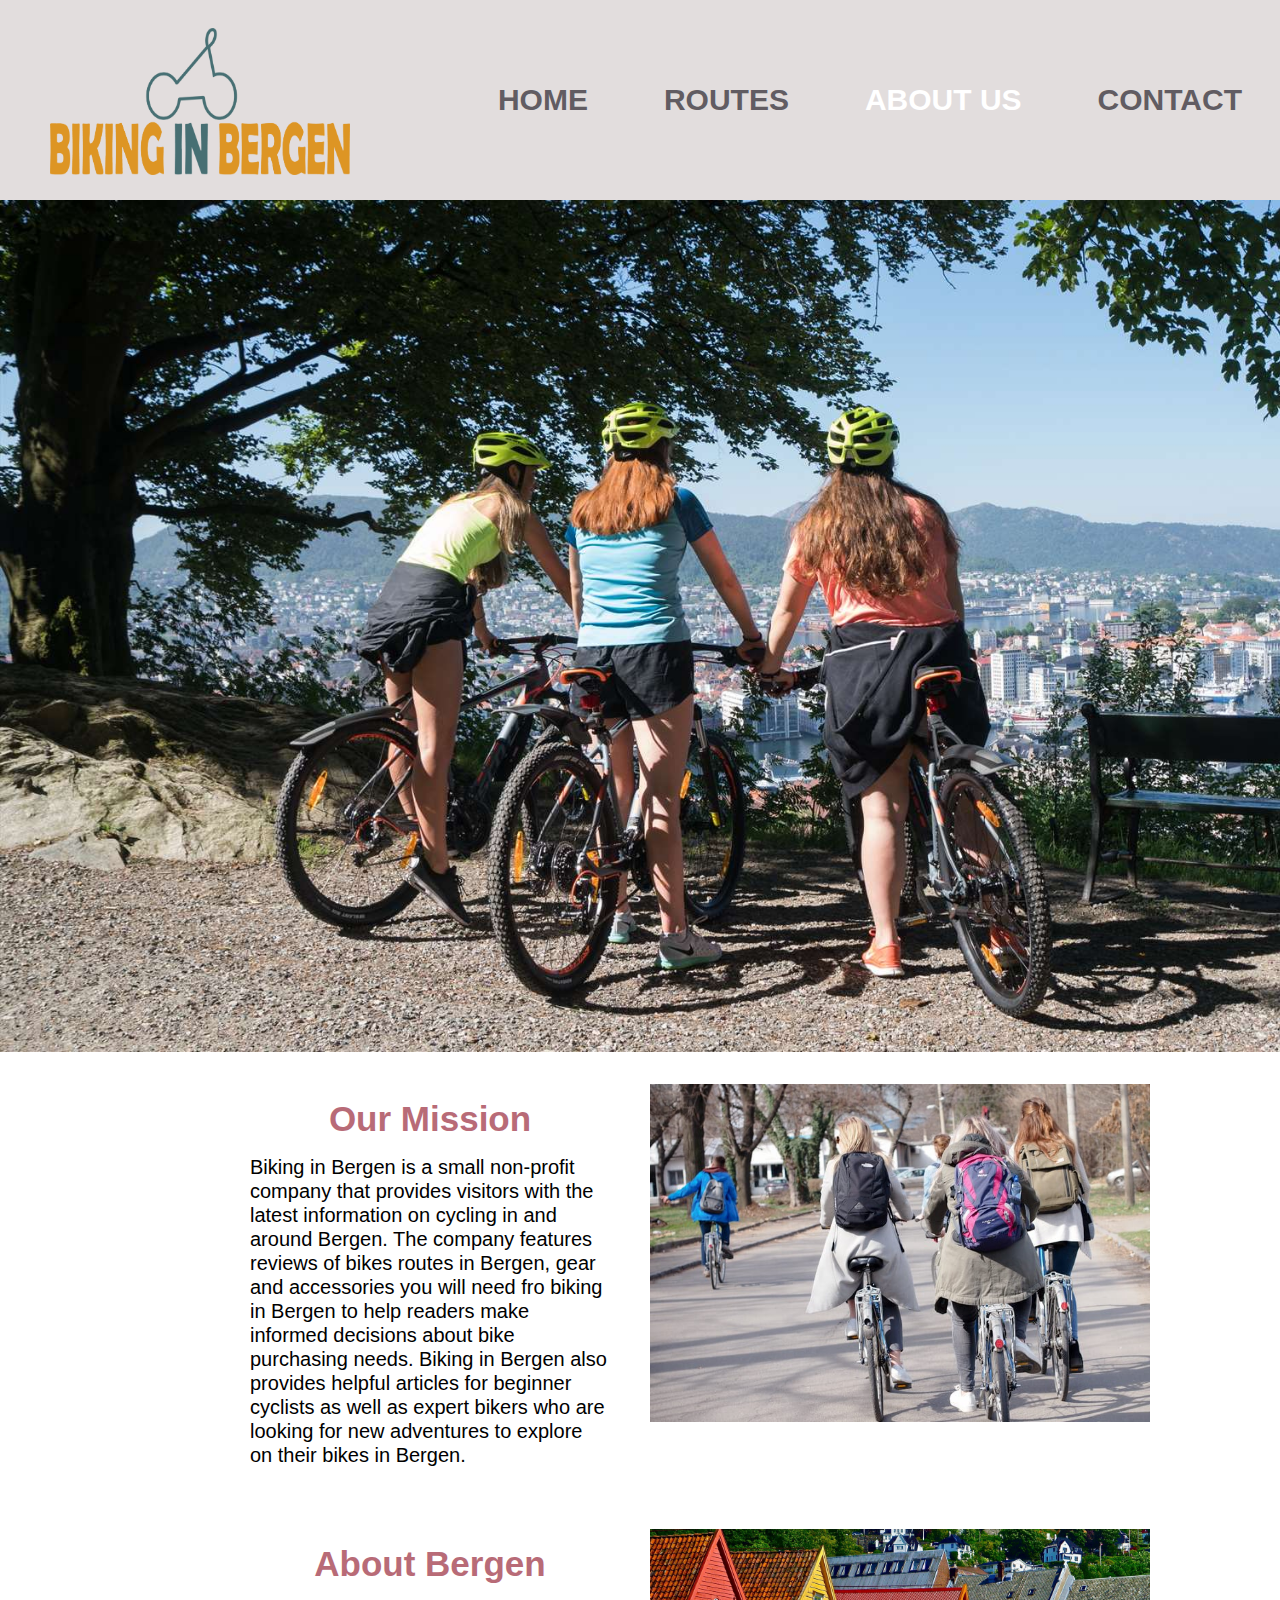
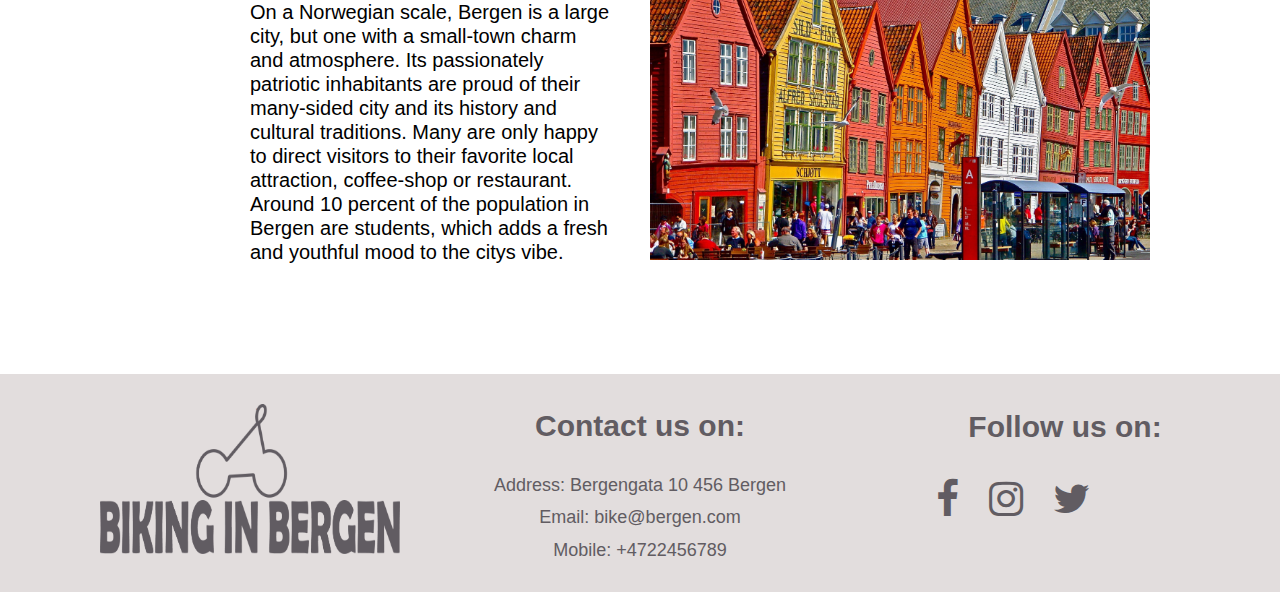
<file: About_Us/index.html>
<html lang="en">
<head>
    <meta charset="UTF-8">
    <meta http-equiv="X-UA-Compatible" content="IE=edge">
    <meta name="viewport" content="width=device-width, initial-scale=1.0">
    <title>Document</title>
    <link rel="stylesheet" type="text/css" href="Style.css" />
    <link rel="stylesheet" href="https://cdnjs.cloudflare.com/ajax/libs/font-awesome/4.7.0/css/font-awesome.min.css">
    <link rel="canonical" href="https://marakisiya.github.io/Bike_in_Bergen/About_Us">
</head>
<body>
    
<div id="site_wrapper">

    <div class="Main_header">
        <img src="./Images/Bergen Logo new.png" class="logo" alt="logo">
        <ul class="nav">
            <li><a style= "font-family:sans-serif" href="https://marakisiya.github.io/Bike_in_Bergen/index.html">Home</a></li>
            <li><a style= "font-family:sans-serif" href="https://marakisiya.github.io/Bike_in_Bergen/Routes/index.html">Routes</a></li>
            <li><a style= "font-family:sans-serif" class="active" href="#">About Us</a></li>
            <li><a style= "font-family:sans-serif" href="https://marakisiya.github.io/Bike_in_Bergen/Contact/index.html">Contact</a></li>

        </ul>
    </div>
    <div class="Main_Image">
       
    </div>
 
    <div class="Content_section1">
   <h1 style="text-align:center; font-size:35px; color:#B86b77; font-family:sans-serif">Our Mission</h1>
   <p style="padding: 0em 1.5em; font-size:20px; font-family:sans-serif">Biking in Bergen is a small non-profit company that provides visitors
with the latest information on cycling in and around Bergen. The company features reviews of bikes routes in Bergen, gear and accessories you will need fro biking in Bergen to help
readers make informed decisions about bike purchasing needs. Biking in Bergen also provides helpful articles for beginner
cyclists as well as expert bikers who are looking for new adventures to explore on their bikes in Bergen.        
</p>
    </div>


    <div class="Content_section2">
       <img src="Images/Photo1.jpg" alt="Photo1" style="width:500px;height:auto;">
      </div>

      <div class="Content_section3">
        <h1 style="text-align:center; font-size:35px; color:#B86b77; font-family:sans-serif">About Bergen</h1>
          <p style="padding: 0em 1.5em; font-size:20px; font-family:sans-serif">On a Norwegian scale, Bergen is a large city, but one with
a small-town charm and atmosphere. Its passionately patriotic inhabitants are proud of their many-sided city and
its history and cultural traditions. Many are only happy to direct visitors to their favorite local attraction, coffee-shop
or restaurant. Around 10 percent of the population in Bergen are students, which adds a fresh and youthful
mood to the citys vibe.      
</p>
    </div>
   
    <div class="Content_section4">
        <img src="Images/bergen.jpg" alt="Photo2" style="width:500px;height:auto;">
    </div>

    <div class="Main_Footer1">
        <img align="middle" src="Images/FooterLogo.png" class="logo_footer" alt="Foot_logo">

    </div>

     <div class="Main_Footer2">
         <h4 style="text-align:center; font-size:30px; color:#615c62; line-height:80%; font-family:sans-serif">Contact us on:</h4>
        <p style="text-align:center; font-size:18px; color:#615c62; line-height:80%; font-family:sans-serif" >Address: Bergengata 10 
            456 Bergen</p>
        <p style="text-align:center; font-size:18px; color:#615c62; line-height:80%; font-family:sans-serif">Email: bike@bergen.com</p>
        <p style="text-align:center; font-size:18px; color:#615c62; line-height:80%; font-family:sans-serif">Mobile: +4722456789</p>
       
    </div>

   

    

    <div class="Main_Footer3">
        <h4 style="text-align:center; font-size:30px; color:#615c62; line-height:85%; font-family:sans-serif">Follow us on:</h4>
        <a style="margin:0 190px 0 0;" href="https://twitter.com/i/flow/login?input_flow_data=%7B%22requested_variant%22%3A%22eyJtc2Nsa2lkIjoiMDNkYzk0ZjJkMDM1MTFlYzg3YTZlOGRlNjJlNGNmMGMifQ%3D%3D%22%7D" class="fa fa-twitter"> </a>
        <a style="margin:0 30px 0 0;" href="https://www.instagram.com/?msclkid=14213dead03511ec86b2c730cb1468a1" class="fa fa-instagram">  </a>
        <a style="margin:0 30px 0 0;" href="https://www.facebook.com/?msclkid=edbdc44dd03411ecaa53b10ef14876a2" class="fa fa-facebook"></a>
    </div>

</div>


</body>
</html>
</file>
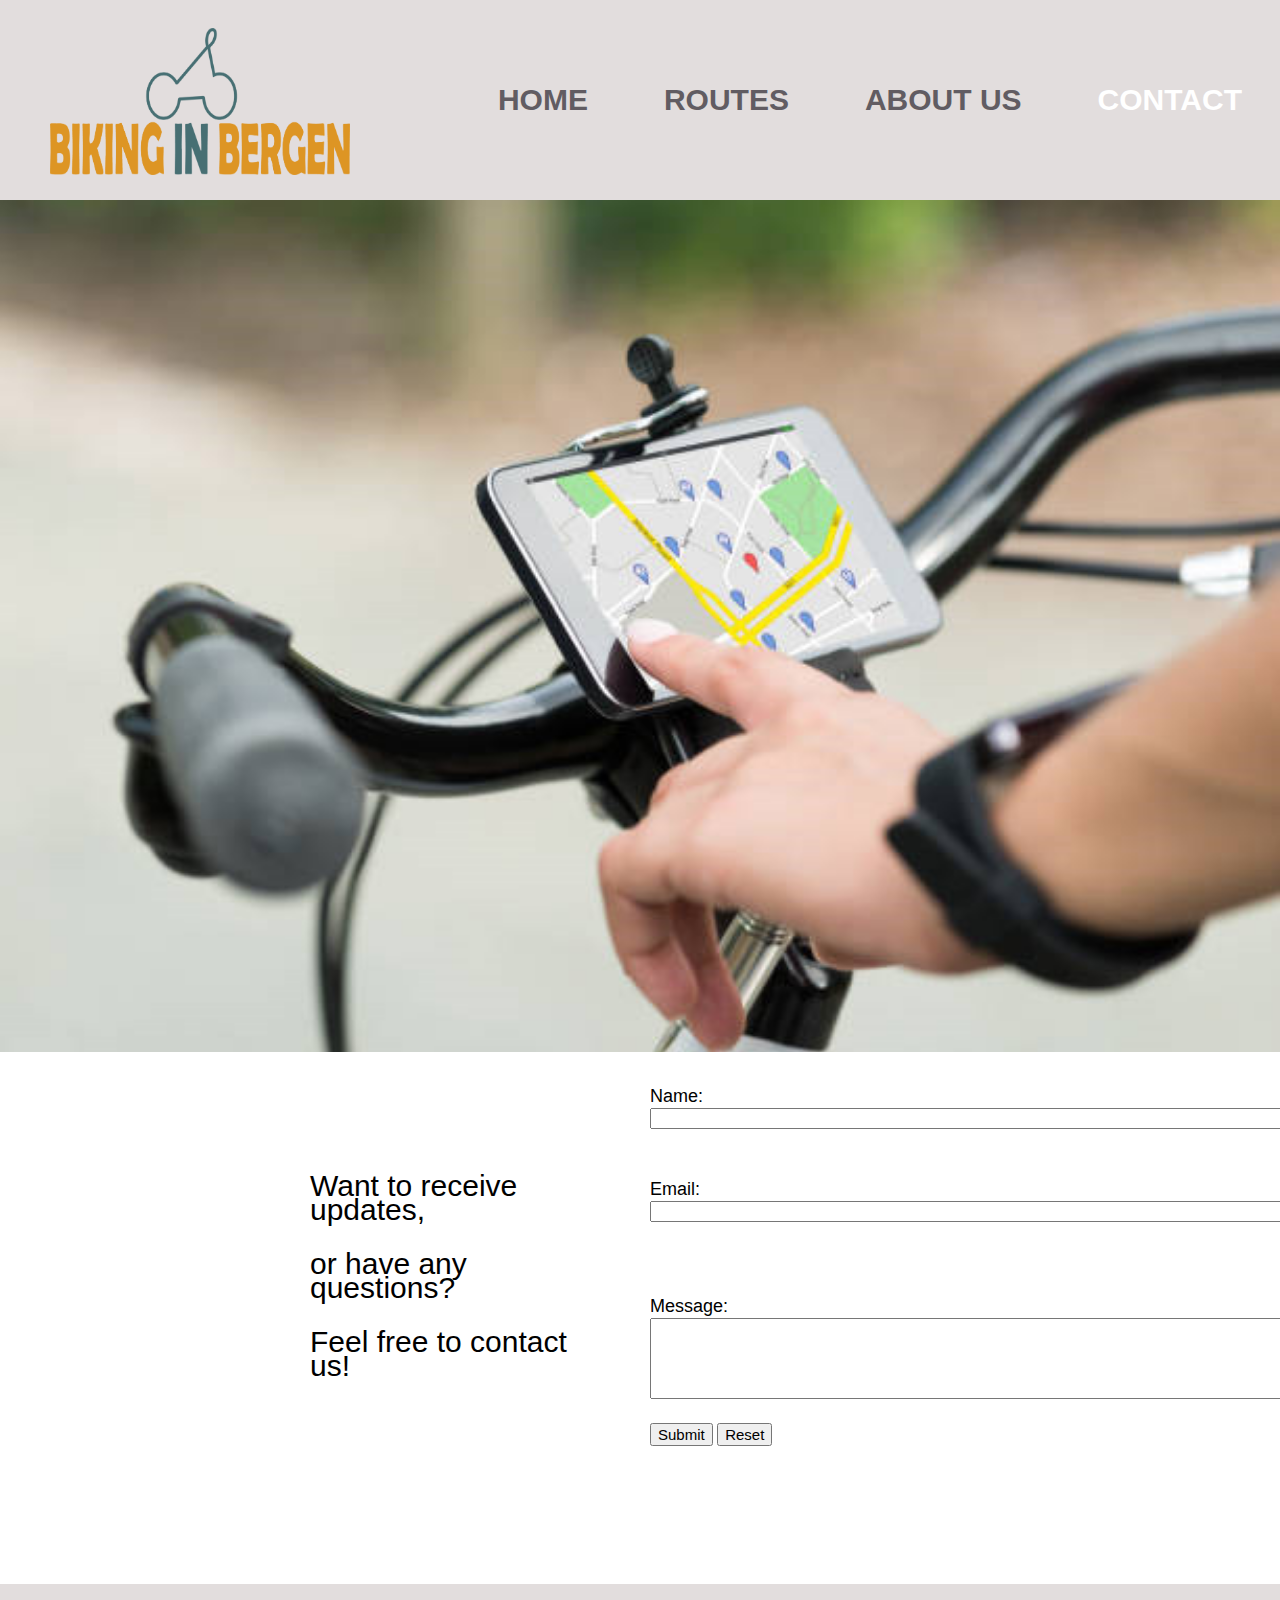
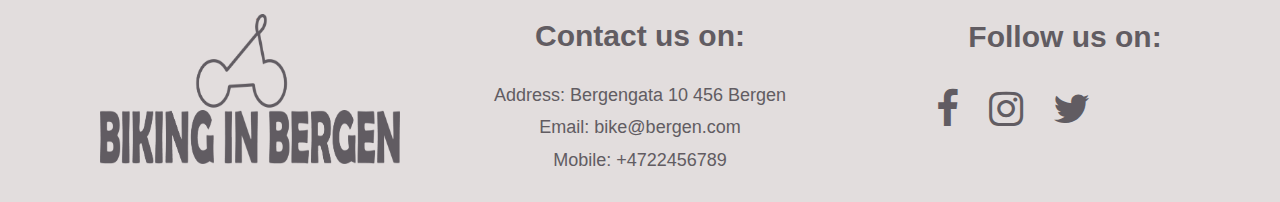
<file: Contact/index.html>
<html lang="en">
<head>
    <meta charset="UTF-8">
    <meta http-equiv="X-UA-Compatible" content="IE=edge">
    <meta name="viewport" content="width=device-width, initial-scale=1.0">
    <title>Document</title>
    <link rel="stylesheet" type="text/css" href="Style.css" />
    <link rel="stylesheet" href="https://cdnjs.cloudflare.com/ajax/libs/font-awesome/4.7.0/css/font-awesome.min.css">
    <link rel="canonical" href="https://marakisiya.github.io/Bike_in_Bergen/Contact">
</head>
<body>
    
<div id="site_wrapper">

    <div class="Main_header">
        <img src="./Images/Bergen Logo new.png" class="logo" alt="logo">
        <ul class="nav">
            <li><a style= "font-family:sans-serif" href="https://marakisiya.github.io/Bike_in_Bergen/index.html">Home</a></li>
            <li><a style= "font-family:sans-serif" href="https://marakisiya.github.io/Bike_in_Bergen/Routes/index.html">Routes</a></li>
            <li><a style= "font-family:sans-serif" href="https://marakisiya.github.io/Bike_in_Bergen/About_Us/index.html">About Us</a></li>
            <li><a style= "font-family:sans-serif" class="active" href="#">Contact</a></li>

        </ul>
    </div>
    <div class="Main_Image">
    
    </div>
   
    <div class="Content_section1">
        <p style="text-align:left; padding: 2em 2em 0em 3em; font-size:30px; font-family:sans-serif"> Want to receive updates,</p>
        <p style="text-align:left; padding: 0em 2em 0em 3em; font-size:30px; font-family:sans-serif"> or have any questions?</p>
        <p style="text-align:left; padding: 0em 2em 3em 3em; font-size:30px; font-family:sans-serif" > Feel free to contact us! </p>
    </div>


    <div class="Content_section2">
       <form>    
           <label style=" font-size:18px; font-family:sans-serif"> Name: </label>
 <br>
<input type="text" name="firstname" size="86" />  <br>
  <br> <br>    

<label style="font-size:18px; font-family:sans-serif"> Email: </label> 
 <br>
<input type="email" id="email" name="email" size="86"> <br>   
</textarea> <br>      
<br> <br> 
<label style="font-size:18px; font-family:sans-serif"> Message: </label>  
<br>    
<textarea cols="80" rows="5" value="address">    
</textarea>    
<br> <br>    
<input type="submit" value="Submit" style=" font-size:15px; font-family:sans-serif">    
<input type="reset" value="Reset" style=" font-size:15px; font-family:sans-serif">  
</form>    

 </div>



   <div class="Main_Footer1">
        <img align="middle" src="Images/FooterLogo.png" class="logo_footer" alt="Foot_logo">

    </div>

     <div class="Main_Footer2">
         <h4 style="text-align:center; font-size:30px; color:#615c62; line-height:80%; font-family:sans-serif">Contact us on:</h4>
        <p style="text-align:center; font-size:18px; color:#615c62; line-height:80%; font-family:sans-serif" >Address: Bergengata 10 
            456 Bergen</p>
        <p style="text-align:center; font-size:18px; color:#615c62; line-height:80%; font-family:sans-serif">Email: bike@bergen.com</p>
        <p style="text-align:center; font-size:18px; color:#615c62; line-height:80%; font-family:sans-serif">Mobile: +4722456789</p>
       
    </div>

   

    

    <div class="Main_Footer3">
        <h4 style="text-align:center; font-size:30px; color:#615c62; line-height:85%; font-family:sans-serif">Follow us on:</h4>
        <a style="margin:0 190px 0 0;" href="https://twitter.com/i/flow/login?input_flow_data=%7B%22requested_variant%22%3A%22eyJtc2Nsa2lkIjoiMDNkYzk0ZjJkMDM1MTFlYzg3YTZlOGRlNjJlNGNmMGMifQ%3D%3D%22%7D" class="fa fa-twitter"> </a>
        <a style="margin:0 30px 0 0;" href="https://www.instagram.com/?msclkid=14213dead03511ec86b2c730cb1468a1" class="fa fa-instagram">  </a>
        <a style="margin:0 30px 0 0;" href="https://www.facebook.com/?msclkid=edbdc44dd03411ecaa53b10ef14876a2" class="fa fa-facebook"></a>
    </div>

</div>



</body>
</html>
</file>
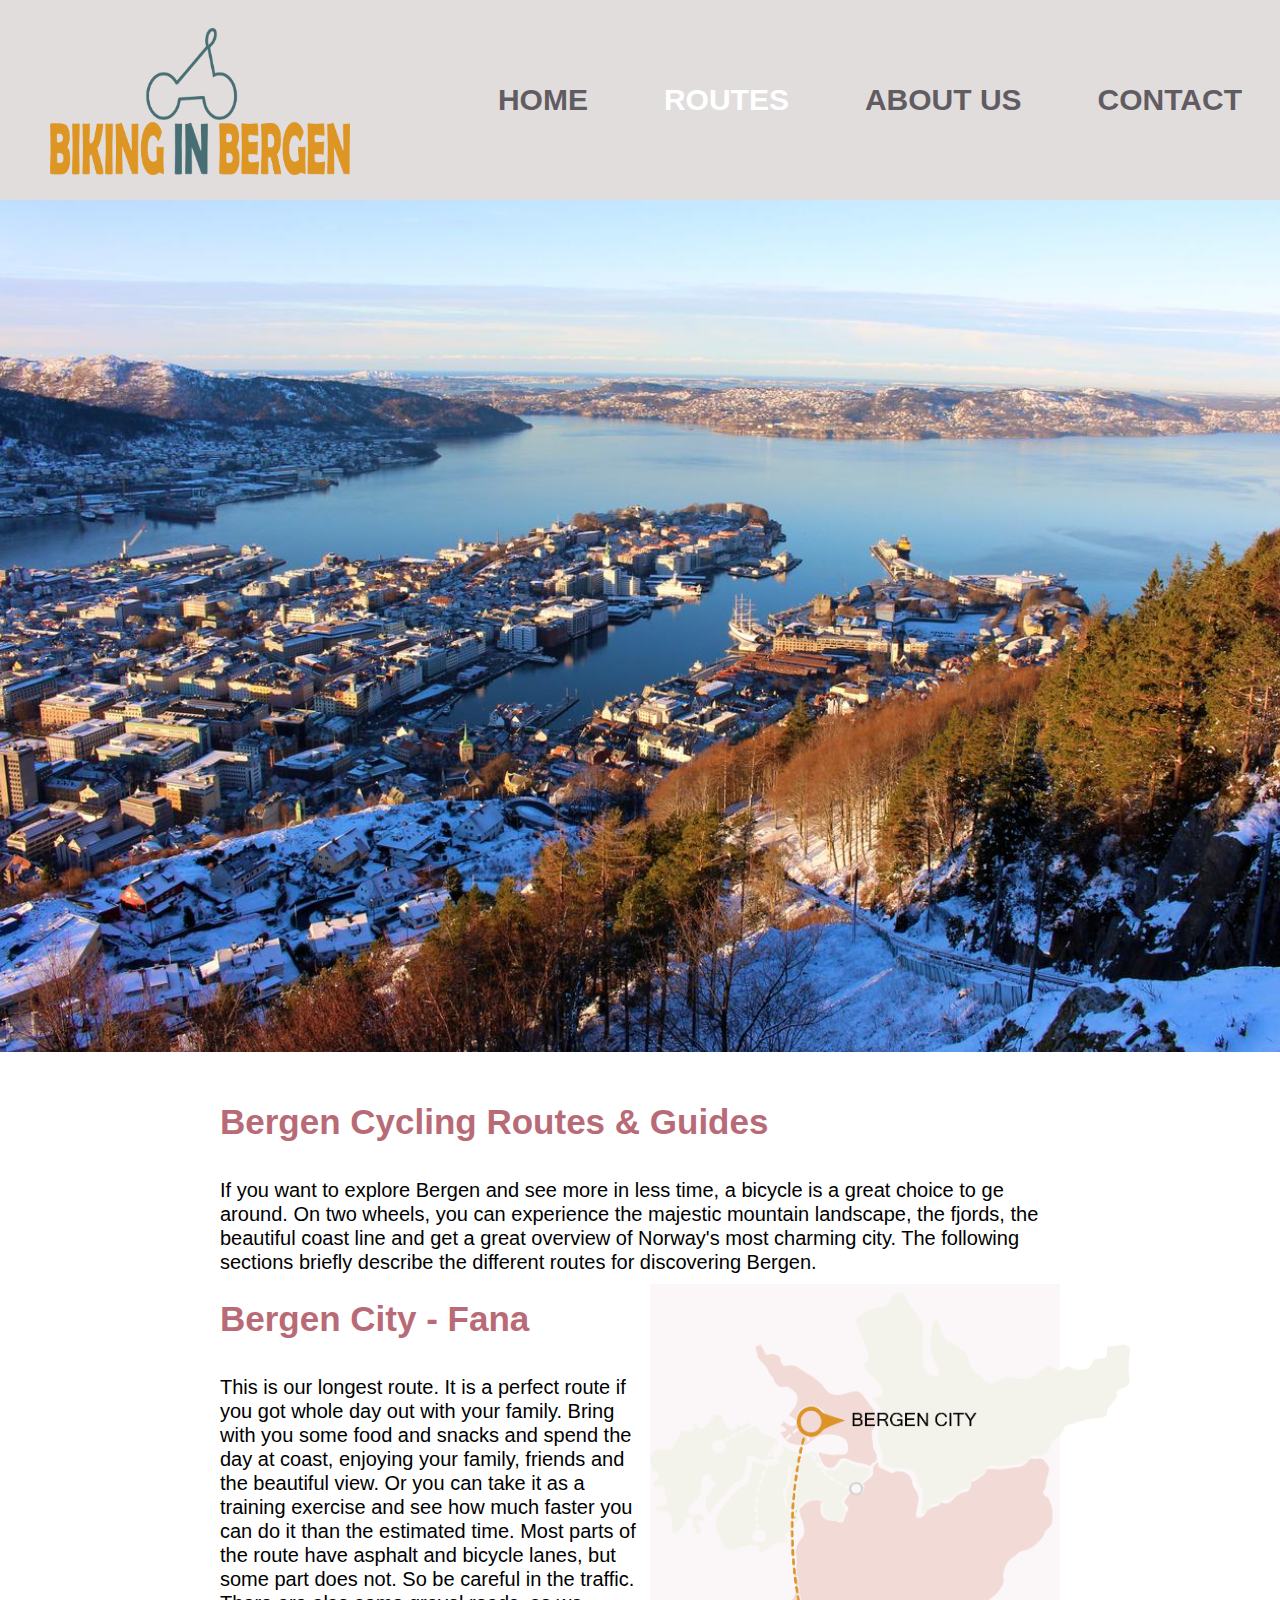
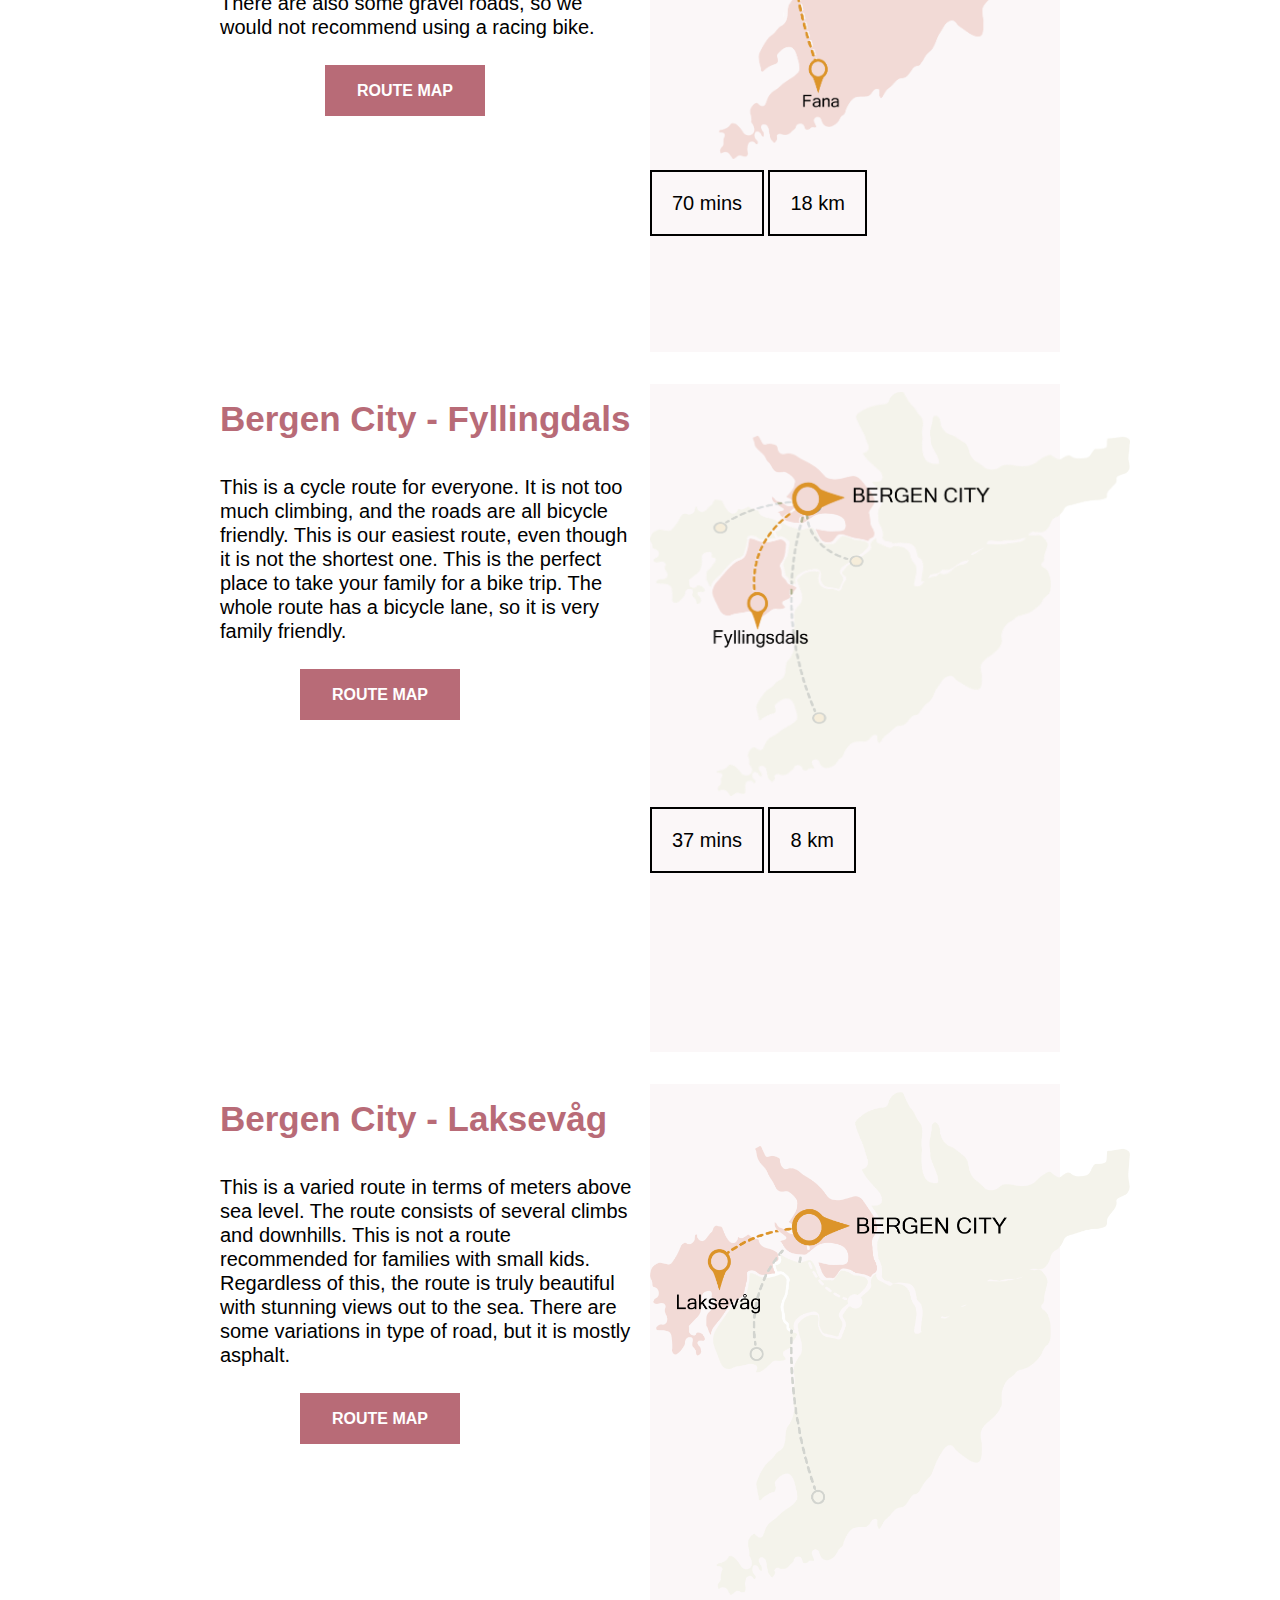
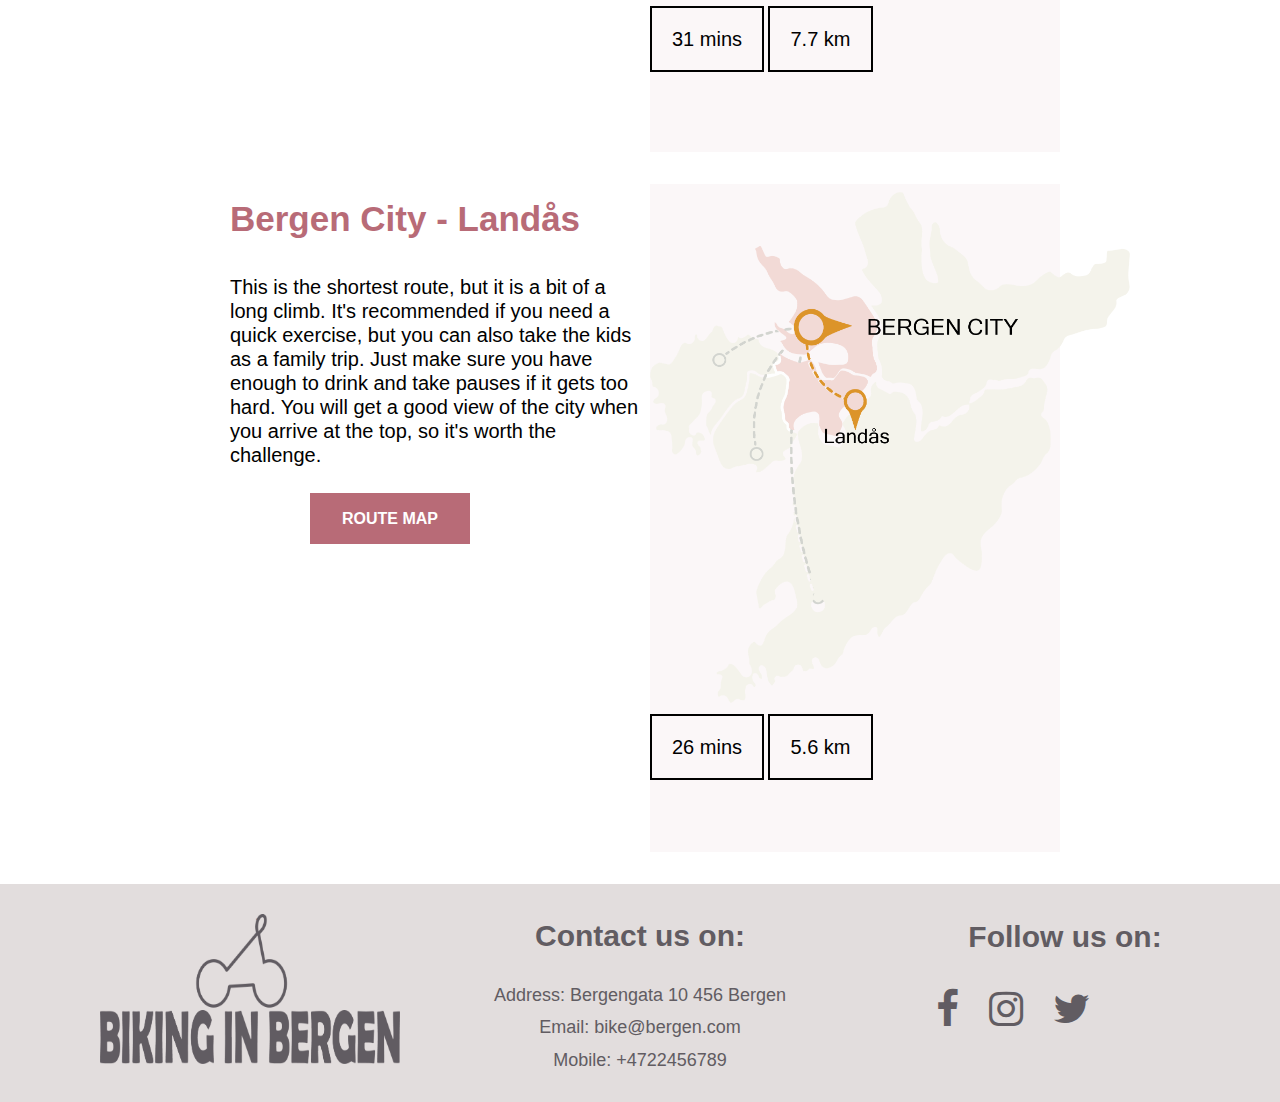
<file: Routes/index.html>
<html lang="en">
<head>
    <meta charset="UTF-8">
    <meta http-equiv="X-UA-Compatible" content="IE=edge">
    <meta name="viewport" content="width=device-width, initial-scale=1.0">
    <title>Document</title>
    <link rel="stylesheet" type="text/css" href="Style.css" />
    <link rel="stylesheet" href="https://cdnjs.cloudflare.com/ajax/libs/font-awesome/4.7.0/css/font-awesome.min.css">
     <link rel="canonical" href="https://marakisiya.github.io/Bike_in_Bergen/Routes">
</head>
<body>

        
<div id="site_wrapper">

    <div class="Main_header">
        <img src="./Images/Bergen Logo new.png" class="logo" alt="logo">
        <ul class="nav">
            <li><a style= "font-family:sans-serif" href="https://marakisiya.github.io/Bike_in_Bergen/index.html">Home</a></li>
            <li><a style= "font-family:sans-serif" class="active" href="#">Routes</a></li>
            <li><a style= "font-family:sans-serif" href="https://marakisiya.github.io/Bike_in_Bergen/About_Us/index.html">About Us</a></li>
            <li><a  style= "font-family:sans-serif" href="https://marakisiya.github.io/Bike_in_Bergen/Contact/index.html">Contact</a></li>
        </ul>
    </div>
    
    <div class="Main_Image">
    
    </div>

    <div class="First_Text">
       <h1 style="float: left;padding:1em 0 0 0; font-size:35px; font-family:sans-serif; color:#B86b77">Bergen Cycling Routes & Guides</h1>
       <p style="float: left; padding:0em 0em 1em 0em; font-size:20px; font-family:sans-serif">If you want to explore Bergen and see more in less time, a bicycle is a great choice to ge around. On two wheels, you can experience the majestic mountain landscape, the fjords, the beautiful coast line and get a great overview of Norway's most charming city. The following sections briefly describe the different routes for discovering Bergen. </p>
    </div>

    <div class="Content_section1">
     <h1 style="float: left; font-size:35px; font-family:sans-serif; color:#B86b77;">Bergen City - Fana</h1>
     <p style="float: left; padding:0em 0em 1em 0em; font-size:20px; font-family:sans-serif">This is our longest route. It is a perfect route if you got
whole day out with your family. Bring with you some food
and snacks and spend the day at coast, enjoying your
family, friends and the beautiful view. Or you can take it
as a training exercise and see how much faster you can
do it than the estimated time. Most parts of the route
have asphalt and bicycle lanes, but some part does not.
So be careful in the traffic. There are also some gravel
roads, so we would not recommend using a racing bike.       
</p>
        <br>
     <a style="font-family: sans-serif" href="https://www.google.no/maps/dir/Bergen/Fana,+Bergen/@60.3270351,5.253971,11.82z/am=t/data=!4m14!4m13!1m5!1m1!1s0x46390d4966767d77:0x9e42a03eb4de0a08!2m2!1d5.3220544!2d60.3912628!1m5!1m1!1s0x463cf7128ce52f91:0x1b881a3251fcdab4!2m2!1d5.345252!2d60.2630972!3e1" class="btn">Route Map</a>   
    </div>

    <div class="Content_section2">
         <img src="Images/fana map PINK.png" alt="Map1" style="width:480px;height:auto;padding:0.5em 0.5em 2em 0;">
        <br>
        <a style="padding:20px; border: 2px solid black; font-size:20px">70 mins</a> 
        <a style="padding:20px; border: 2px solid black; font-size:20px"> 18 km</a>
    </div>


    <div class="Content_section3">
       
        <h1 style="float: left; font-family:sans-serif; font-size:35px; color:#B86b77;">Bergen City - Fyllingdals</h1>
        <p style="float: left;font-size:20px; padding:0em 0em 1em 0em; font-family:sans-serif">This is a cycle route for everyone. It is not too
much climbing, and the roads are all bicycle
friendly. This is our easiest route, even though it
is not the shortest one. This is the perfect place
to take your family for a bike trip. The whole
route has a bicycle lane, so it is very family
friendly.
</p>
        <br>
         <a style= "font-family: sans-serif" href="https://www.google.no/maps/dir/Bergen/Fyllingsdalen,+Bergen/@60.3579638,5.2766817,13z/am=t/data=!4m14!4m13!1m5!1m1!1s0x46390d4966767d77:0x9e42a03eb4de0a08!2m2!1d5.3220544!2d60.3912628!1m5!1m1!1s0x463cfbe85a8dbf59:0xf4de974d64192c22!2m2!1d5.2884298!2d60.3461034!3e1" class="btn3">Route Map</a>
    </div>

    <div class="Content_section4">
         <img src="Images/fyllingsdalen map PINK.png" alt="Map2" style="width:480px;height:auto;padding:0.5em 0.5em 2em 0;">
          <br>
        <a style="padding:20px; border: 2px solid black; font-size:20px; font-family:sans-serif"> 37 mins</a> 
        <a style="padding:20px; border: 2px solid black; font-size:20px; font-family:sans-serif"> 8 km</a>
    </div>


    <div class="Content_section5">
        <h1 style="float: left; font-size:35px; color:#B86b77; font-family:sans-serif">Bergen City - Laksevåg</h1>
        <p style="float: left;font-size:20px; padding:0em 0em 1em 0em; font-family:sans-serif">This is a varied route in terms of meters above
sea level. The route consists of several climbs
and downhills. This is not a route recommended
for families with small kids. Regardless of this,
the route is truly beautiful with stunning views
out to the sea. There are some variations in type
of road, but it is mostly asphalt.
</p>
        <br>
         <a  style= "font-family: sans-serif" href="https://www.google.no/maps/dir/Bergen/Laksev%C3%A5g,+Bergen/@60.383954,5.2709545,14z/data=!3m1!4b1!4m14!4m13!1m5!1m1!1s0x46390d4966767d77:0x9e42a03eb4de0a08!2m2!1d5.3220544!2d60.3912628!1m5!1m1!1s0x463cfb748d7ccc19:0x703f7754aeff5528!2m2!1d5.2593086!2d60.3810315!3e1" class="btn5">Route Map</a>
    </div>

    <div class="Content_section6">
       <img src="Images/Laksevag T.png" alt="Map3" style="width:480px;height:auto;padding:0.5em 0.5em 2em 0;">
          <br>
        <a style="padding:20px; border: 2px solid black; font-size:20px; font-family:sans-serif">31 mins</a> 
        <a style="padding:20px; border: 2px solid black; font-size:20px; font-family:sans-serif"> 7.7 km</a>
    </div>

    <div class="Content_section7">
        <h1 style="float:left; font-size:35px; color:#B86b77; font-family:sans-serif">Bergen City - Landås</h1>
        <p style="float: left;font-size:20px; padding:0em 0em 1em 0em; font-family:sans-serif">This is the shortest route, but it is a bit of a long climb. It's
recommended if you need a quick exercise, but you can
also take the kids as a family trip. Just make sure you
have enough to drink and take pauses if it gets too hard.
You will get a good view of the city when you arrive at the
top, so it's worth the challenge.
</p>
        <br>
         <a style="font-family: sans-serif" href="https://www.google.no/maps/dir/Bergen/Land%C3%A5s,+Bergen/@60.3808743,5.3310864,13.39z/am=t/data=!4m14!4m13!1m5!1m1!1s0x46390d4966767d77:0x9e42a03eb4de0a08!2m2!1d5.3220544!2d60.3912628!1m5!1m1!1s0x463cf93ba3417e8d:0x1c14e62d40349366!2m2!1d5.3706366!2d60.3631025!3e1" class="btn7">Route Map</a>
    </div>

    <div class="Content_section8">
         <img src="Images/Landås PINK t.png" alt="Map4" style="width:480px;height:auto;padding:0.5em 0.5em 2em 0;">
          <br>
        <a margin-left:2px; style="padding:20px; border: 2px solid black; font-family:sans-serif; font-size:20px">26 mins</a> 
        <a style="padding:20px; border: 2px solid black; font-family:sans-serif; font-size:20px"> 5.6 km</a>
    </div>




    <div class="Main_Footer1">
        <img src="Images/Bergen Logo new.png" class="logo_footer" alt="Foot_logo">

    </div>


    <div class="Main_Footer1">
        <img align="middle" src="Images/FooterLogo.png" class="logo_footer" alt="Foot_logo">

    </div>

     <div class="Main_Footer2">
         <h4 style="text-align:center; font-size:30px; color:#615c62; line-height:80%; font-family:sans-serif">Contact us on:</h4>
        <p style="text-align:center; font-size:18px; color:#615c62; line-height:80%; font-family:sans-serif" >Address: Bergengata 10 
            456 Bergen</p>
        <p style="text-align:center; font-size:18px; color:#615c62; line-height:80%; font-family:sans-serif">Email: bike@bergen.com</p>
        <p style="text-align:center; font-size:18px; color:#615c62; line-height:80%; font-family:sans-serif">Mobile: +4722456789</p>
       
    </div>

   

    

    <div class="Main_Footer3">
        <h4 style="text-align:center; font-size:30px; color:#615c62; line-height:85%; font-family:sans-serif">Follow us on:</h4>
        <a style="margin:0 190px 0 0;" href="https://twitter.com/i/flow/login?input_flow_data=%7B%22requested_variant%22%3A%22eyJtc2Nsa2lkIjoiMDNkYzk0ZjJkMDM1MTFlYzg3YTZlOGRlNjJlNGNmMGMifQ%3D%3D%22%7D" class="fa fa-twitter"> </a>
        <a style="margin:0 30px 0 0;" href="https://www.instagram.com/?msclkid=14213dead03511ec86b2c730cb1468a1" class="fa fa-instagram">  </a>
        <a style="margin:0 30px 0 0;" href="https://www.facebook.com/?msclkid=edbdc44dd03411ecaa53b10ef14876a2" class="fa fa-facebook"></a>
    </div>

</div>

    
</body>
</html>
</file>
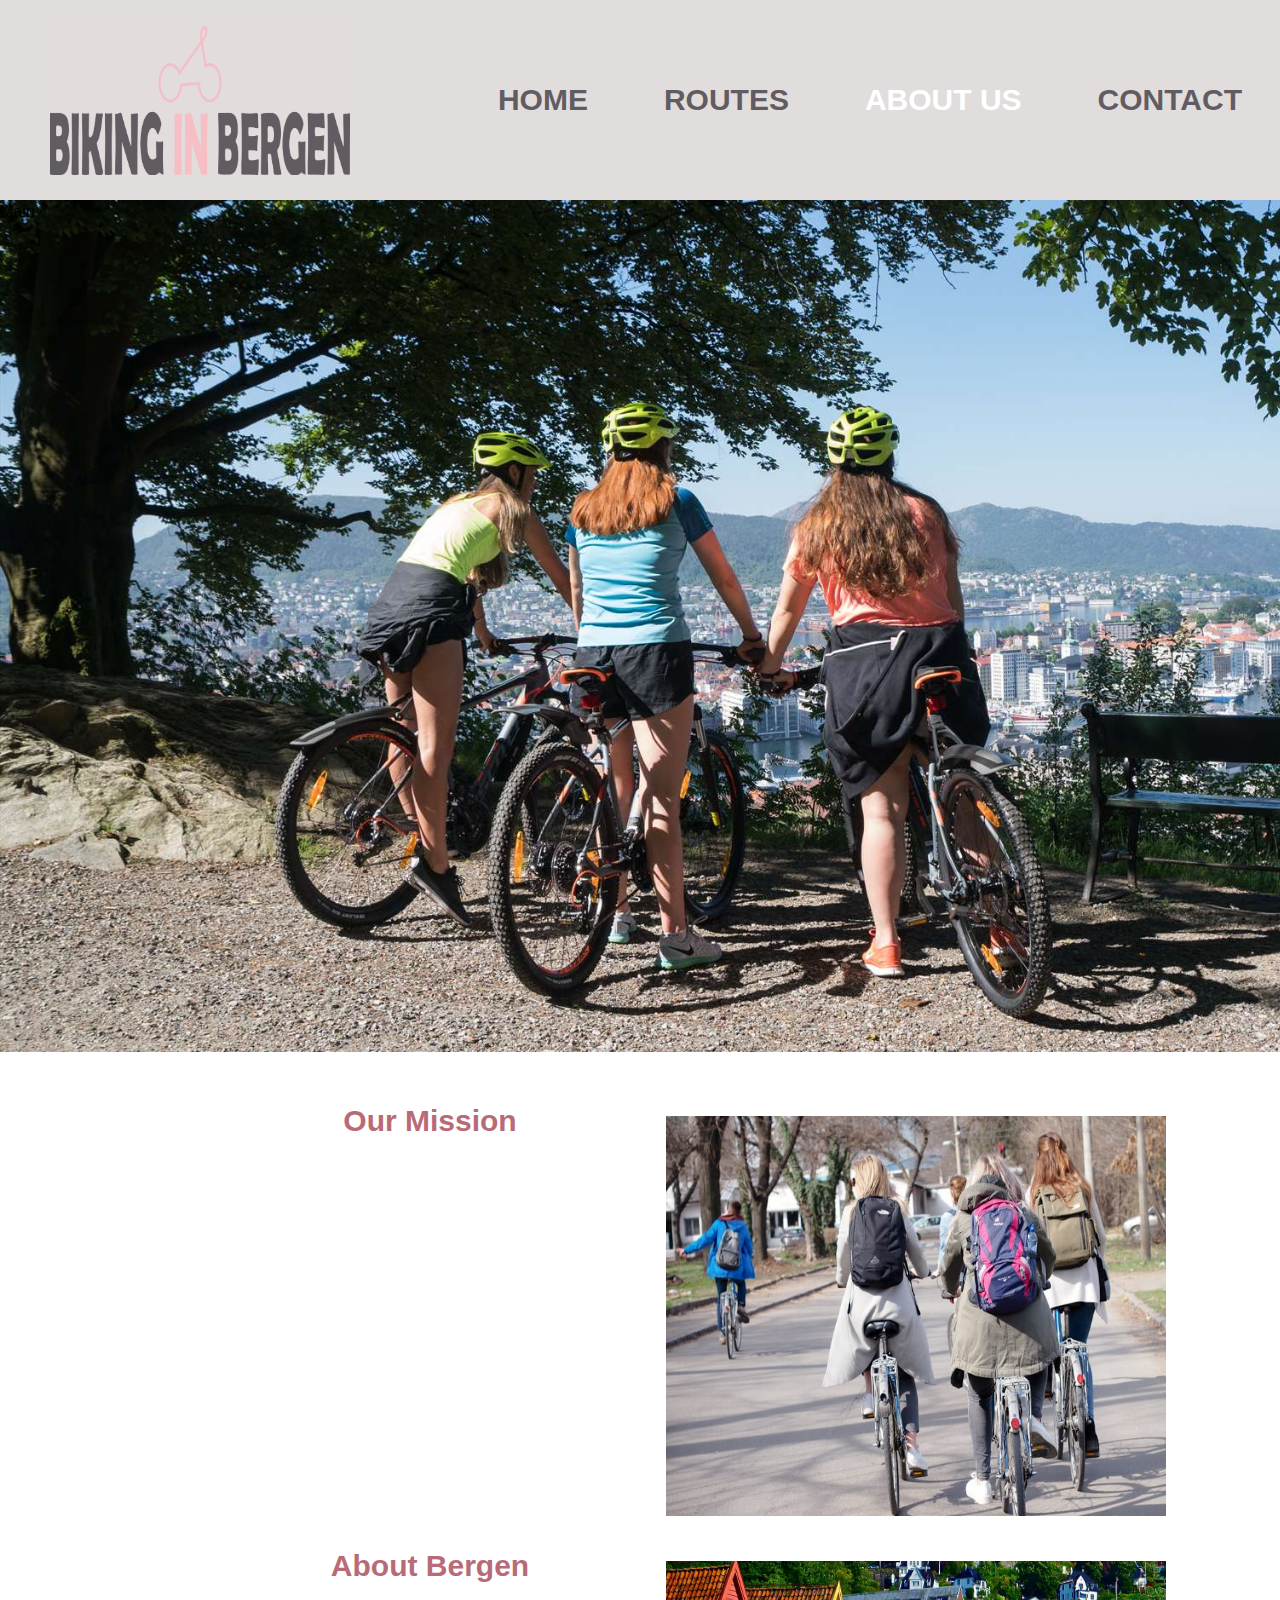
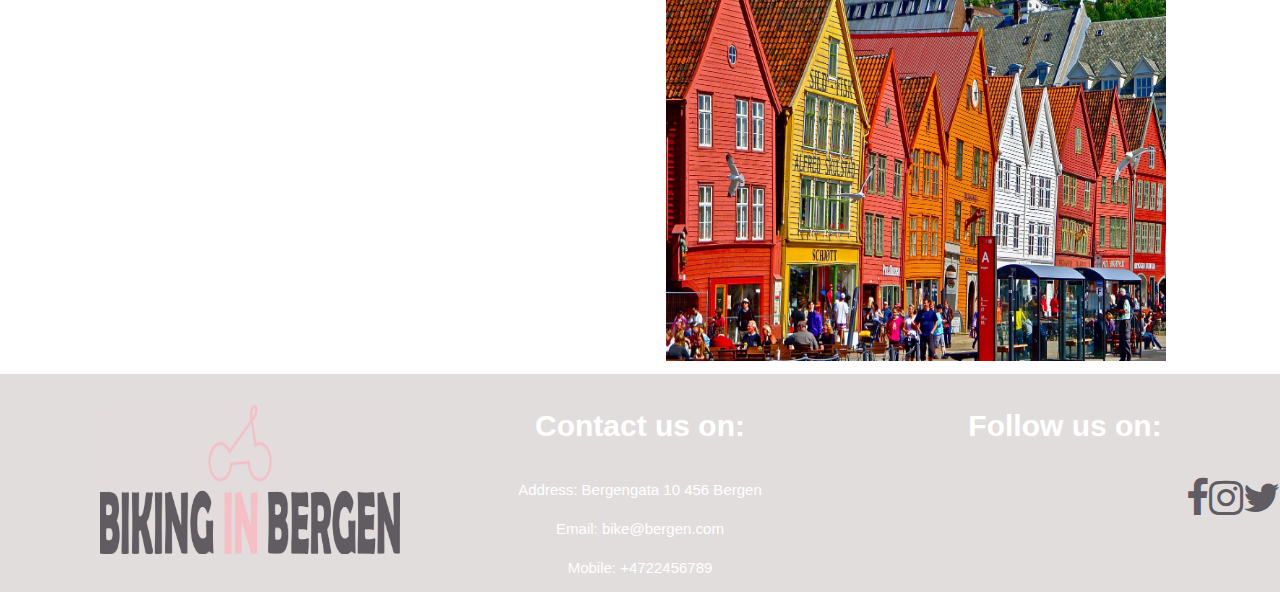
<file: About_Us/About.html>
<html lang="en">
<head>
    <meta charset="UTF-8">
    <meta http-equiv="X-UA-Compatible" content="IE=edge">
    <meta name="viewport" content="width=device-width, initial-scale=1.0">
    <title>Document</title>
    <link rel="stylesheet" type="text/css" href="Style.css" />
    <link rel="stylesheet" href="https://cdnjs.cloudflare.com/ajax/libs/font-awesome/4.7.0/css/font-awesome.min.css">
</head>
<body>
    
<div id="site_wrapper">

    <div class="Main_header">
        <img src="./Images/Logo.jpg" class="logo" alt="logo">
        <ul class="nav">
            <li><a href="https://github.com/Marakisiya/Bike_in_Bergen/blob/main/index.html">Home</a></li>
            <li><a href="https://github.com/Marakisiya/Bike_in_Bergen/blob/main/Routes/Routes.html">Routes</a></li>
            <li><a class="active" href="#">About Us</a></li>
            <li><a href="#">Contact</a></li>

        </ul>
    </div>
    <div class="Main_Image">
        Main
    </div>
 
    <div class="Content_section1">
   <h2 style="text-align:center; font-size:30px; color:#B86b77;">Our Mission</h2>
    </div>


    <div class="Content_section2">
       <img src="Images/Photo1.jpg" alt="Photo1" style="width:500px;height:400px; padding:2em 1.0em;">
      </div>

      <div class="Content_section3">
        <h2 style="text-align:center; font-size:30px; color:#B86b77;">About Bergen</h2>
    </div>
   
    <div class="Content_section4">
        <img src="Images/bergen.jpg" alt="Photo2" style="width:500px;height:400px; padding:2em 1.0em;">
    </div>

    <div class="Main_Footer1">
        <img src="Images/Logo.jpg" class="logo_footer" alt="Foot_logo">

    </div>


    <div class="Main_Footer2">
        <h4 style="text-align:center; font-size:30px; color:white;">Contact us on:</h4>
        <p style="text-align:center; font-size:15px; color:white;">Address: Bergengata 10 
            456 Bergen</p>
        <p style="text-align:center; font-size:15px; color:white;">Email: bike@bergen.com</p>
        <p style="text-align:center; font-size:15px; color:white;">Mobile: +4722456789</p>
    </div>


    <div class="Main_Footer3">
        <h4 style="text-align:center; font-size:30px; color:white;">Follow us on:</h4>
        <a href="#" class="fa fa-twitter"> </a>
        <a href="#" class="fa fa-instagram">  </a>
        <a href="#" class="fa fa-facebook"></a>
    </div>

</div>


</body>
</html>
</file>
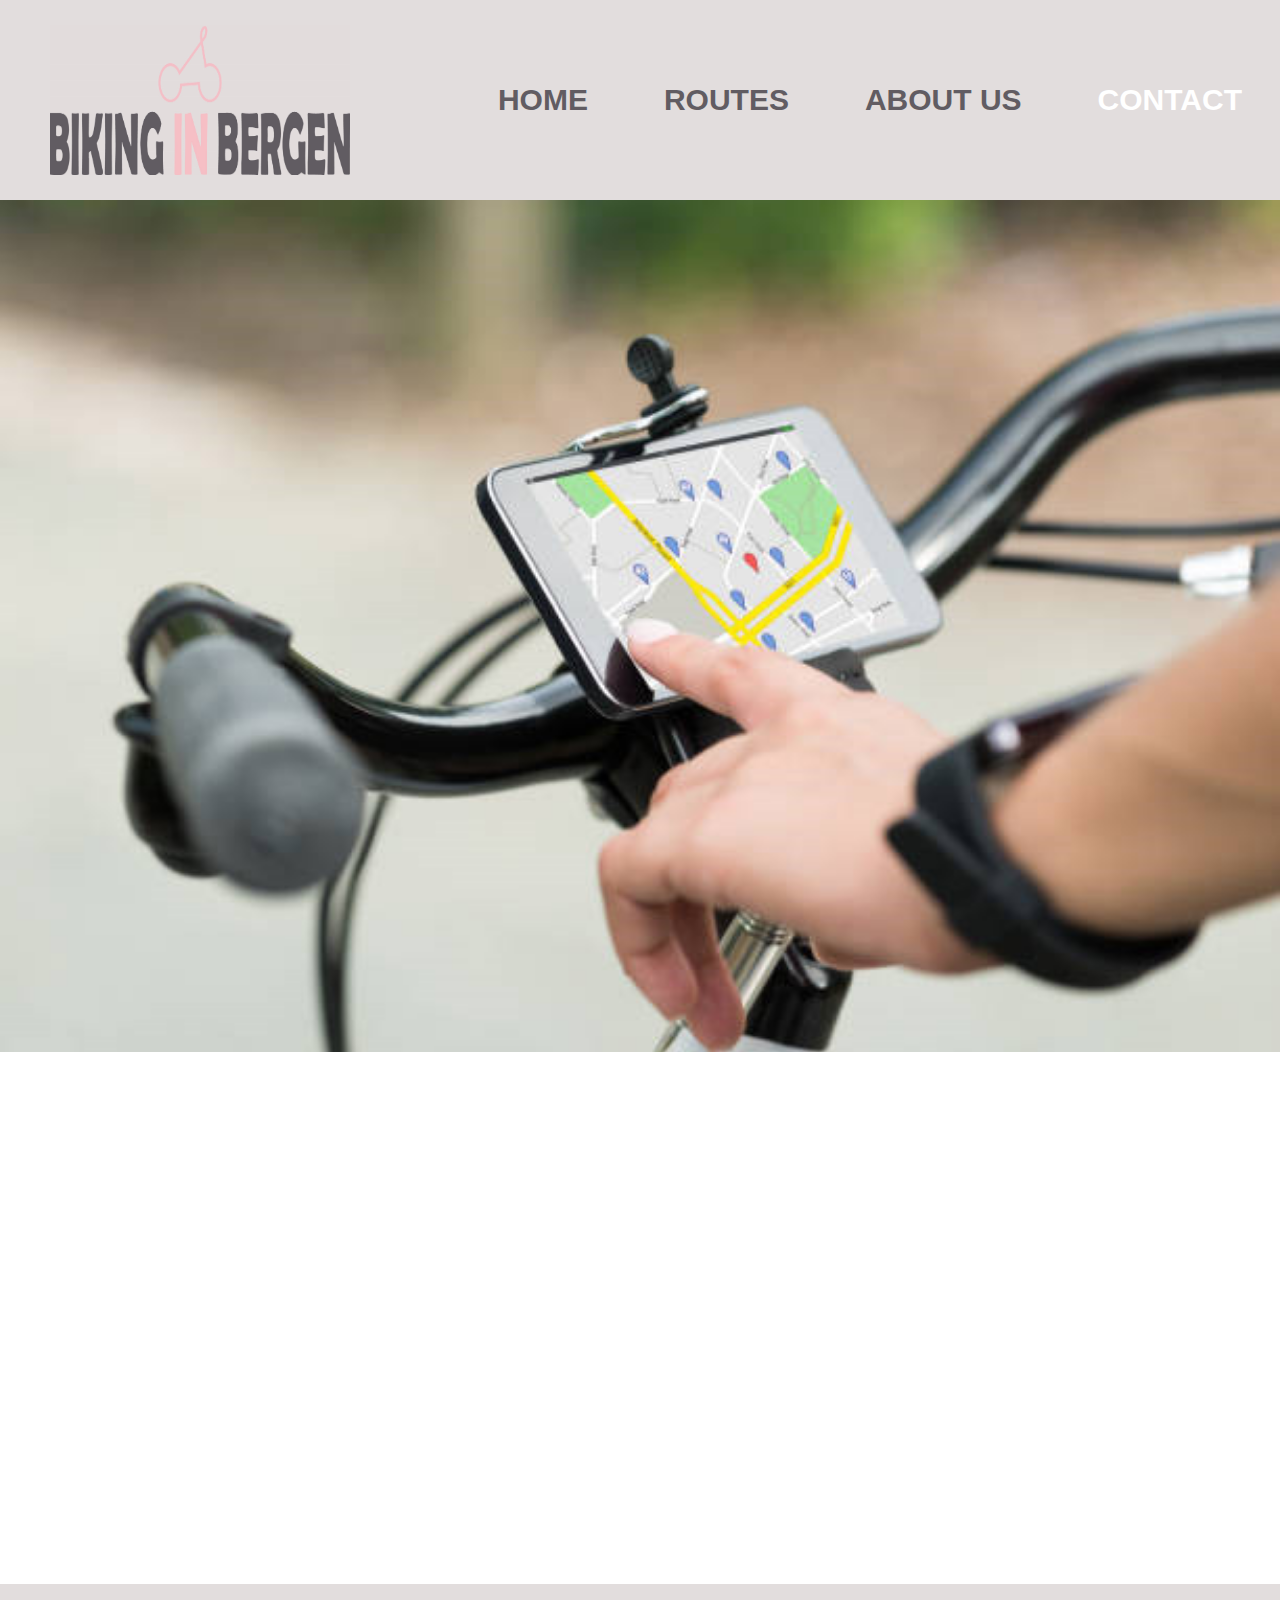
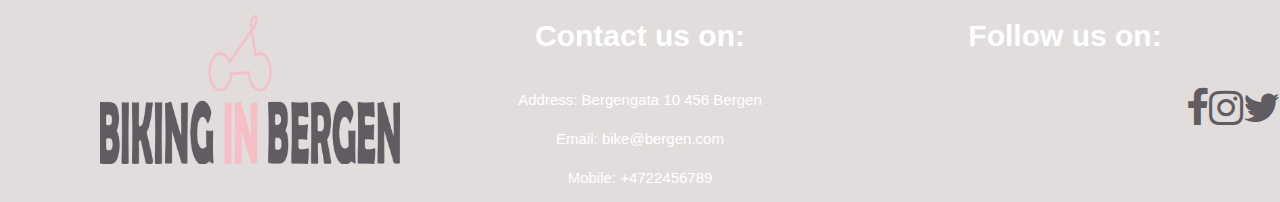
<file: Contact/Contact.html>
<html lang="en">
<head>
    <meta charset="UTF-8">
    <meta http-equiv="X-UA-Compatible" content="IE=edge">
    <meta name="viewport" content="width=device-width, initial-scale=1.0">
    <title>Document</title>
    <link rel="stylesheet" type="text/css" href="Style.css" />
    <link rel="stylesheet" href="https://cdnjs.cloudflare.com/ajax/libs/font-awesome/4.7.0/css/font-awesome.min.css">
</head>
<body>
    
<div id="site_wrapper">

    <div class="Main_header">
        <img src="./Images/Logo.jpg" class="logo" alt="logo">
        <ul class="nav">
            <li><a href="https://github.com/Marakisiya/Bike_in_Bergen/blob/main/index.html">Home</a></li>
            <li><a href="https://github.com/Marakisiya/Bike_in_Bergen/blob/main/Routes/Routes.html">Routes</a></li>
            <li><a href="#">About Us</a></li>
            <li><a class="active" href="#">Contact</a></li>

        </ul>
    </div>
    <div class="Main_Image">
    
    </div>
   
    <div class="Content_section1">
    
    </div>


    <div class="Content_section2">

      </div>



    <div class="Main_Footer1">
        <img src="Images/Logo.jpg" class="logo_footer" alt="Foot_logo">

    </div>


    <div class="Main_Footer2">
        <h4 style="text-align:center; font-size:30px; color:white;">Contact us on:</h4>
        <p style="text-align:center; font-size:15px; color:white;">Address: Bergengata 10 
            456 Bergen</p>
        <p style="text-align:center; font-size:15px; color:white;">Email: bike@bergen.com</p>
        <p style="text-align:center; font-size:15px; color:white;">Mobile: +4722456789</p>
    </div>


    <div class="Main_Footer3">
        <h4 style="text-align:center; font-size:30px; color:white;">Follow us on:</h4>
        <a href="#" class="fa fa-twitter"> </a>
        <a href="#" class="fa fa-instagram">  </a>
        <a href="#" class="fa fa-facebook"></a>
    </div>

</div>


</body>
</html>
</file>
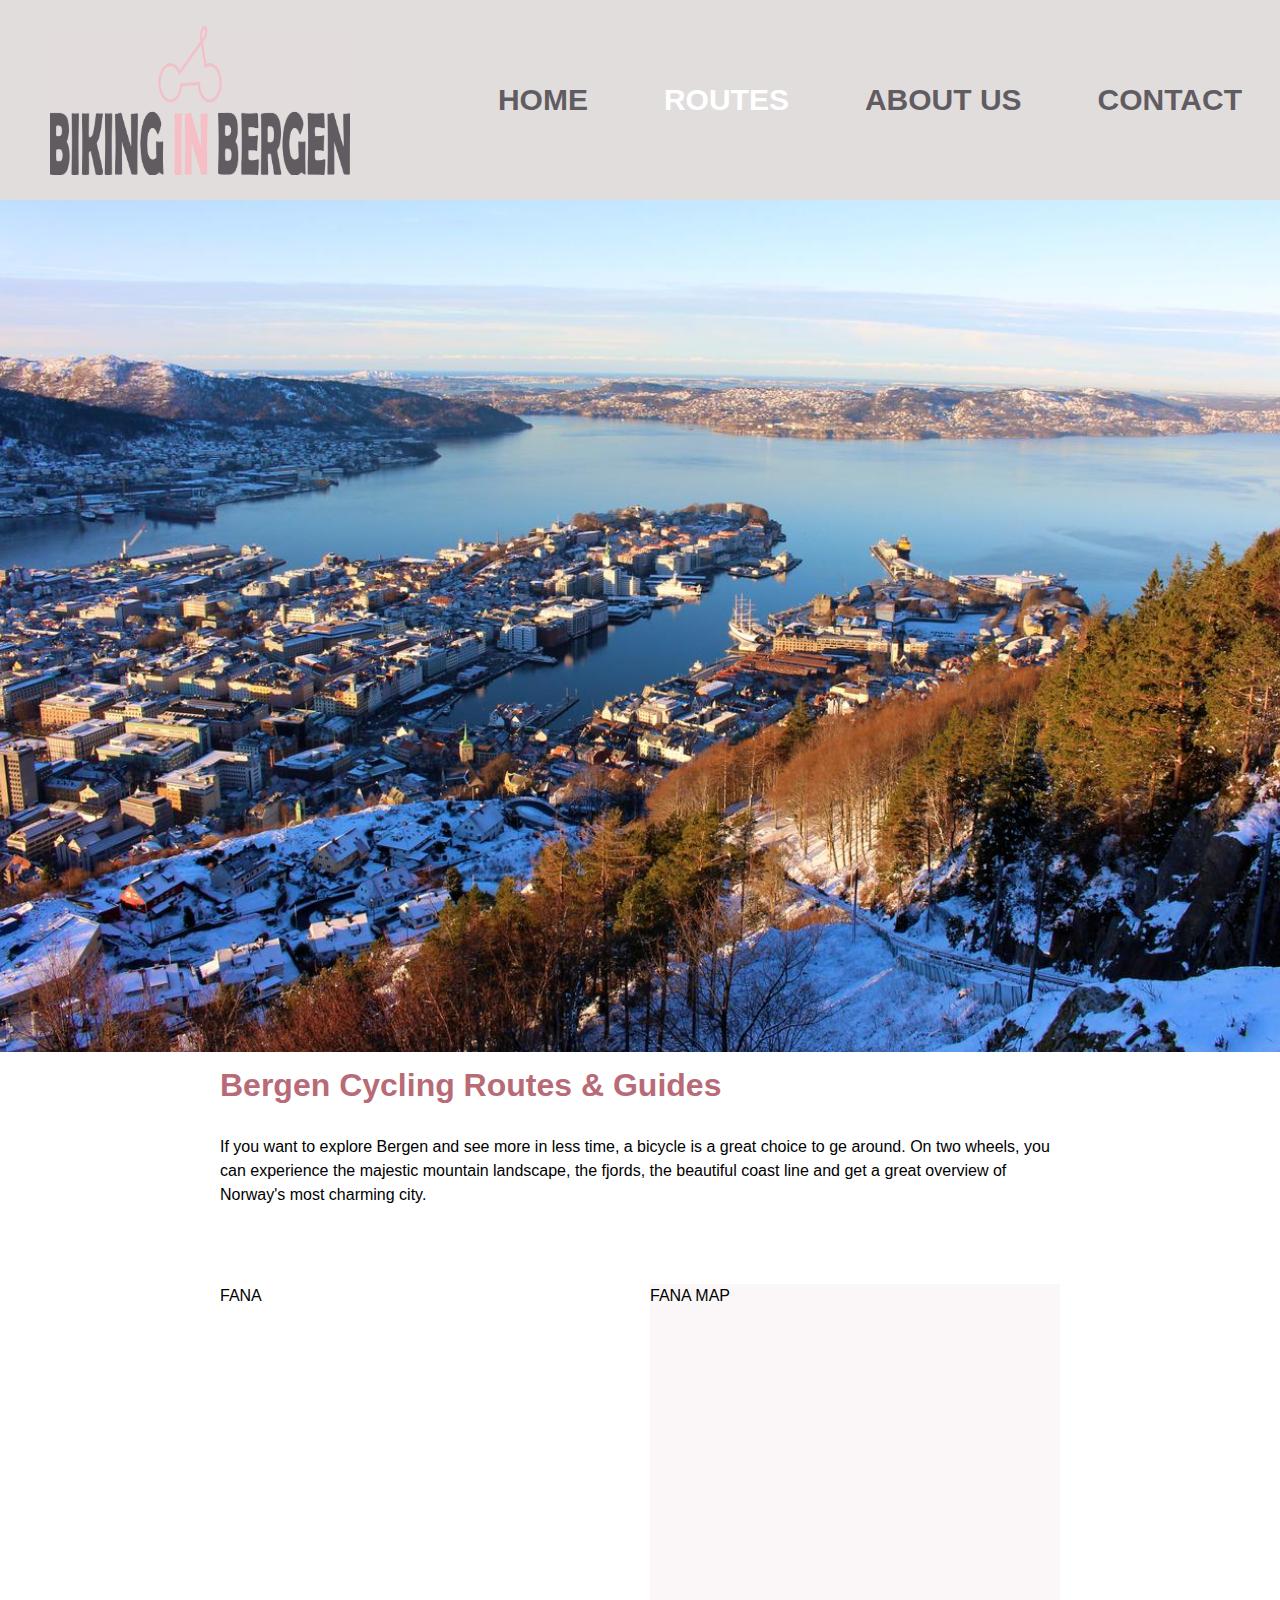
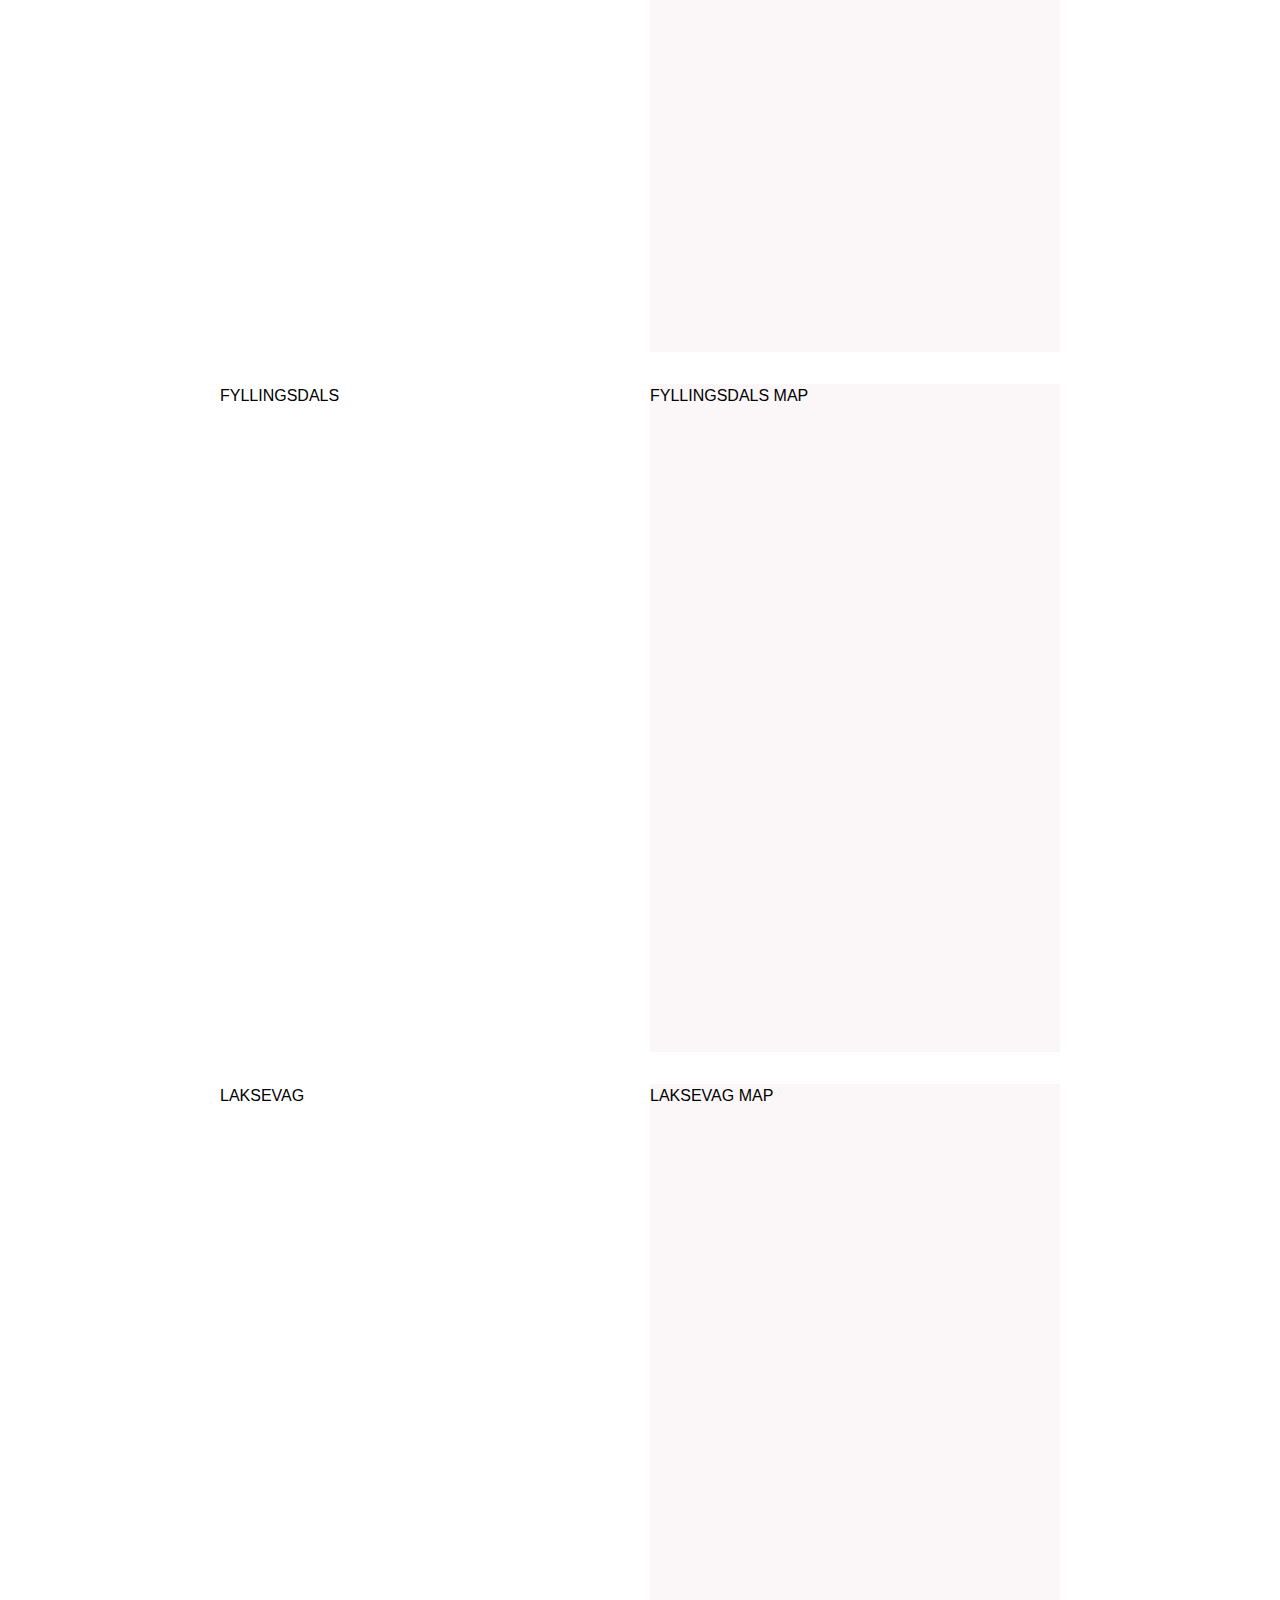
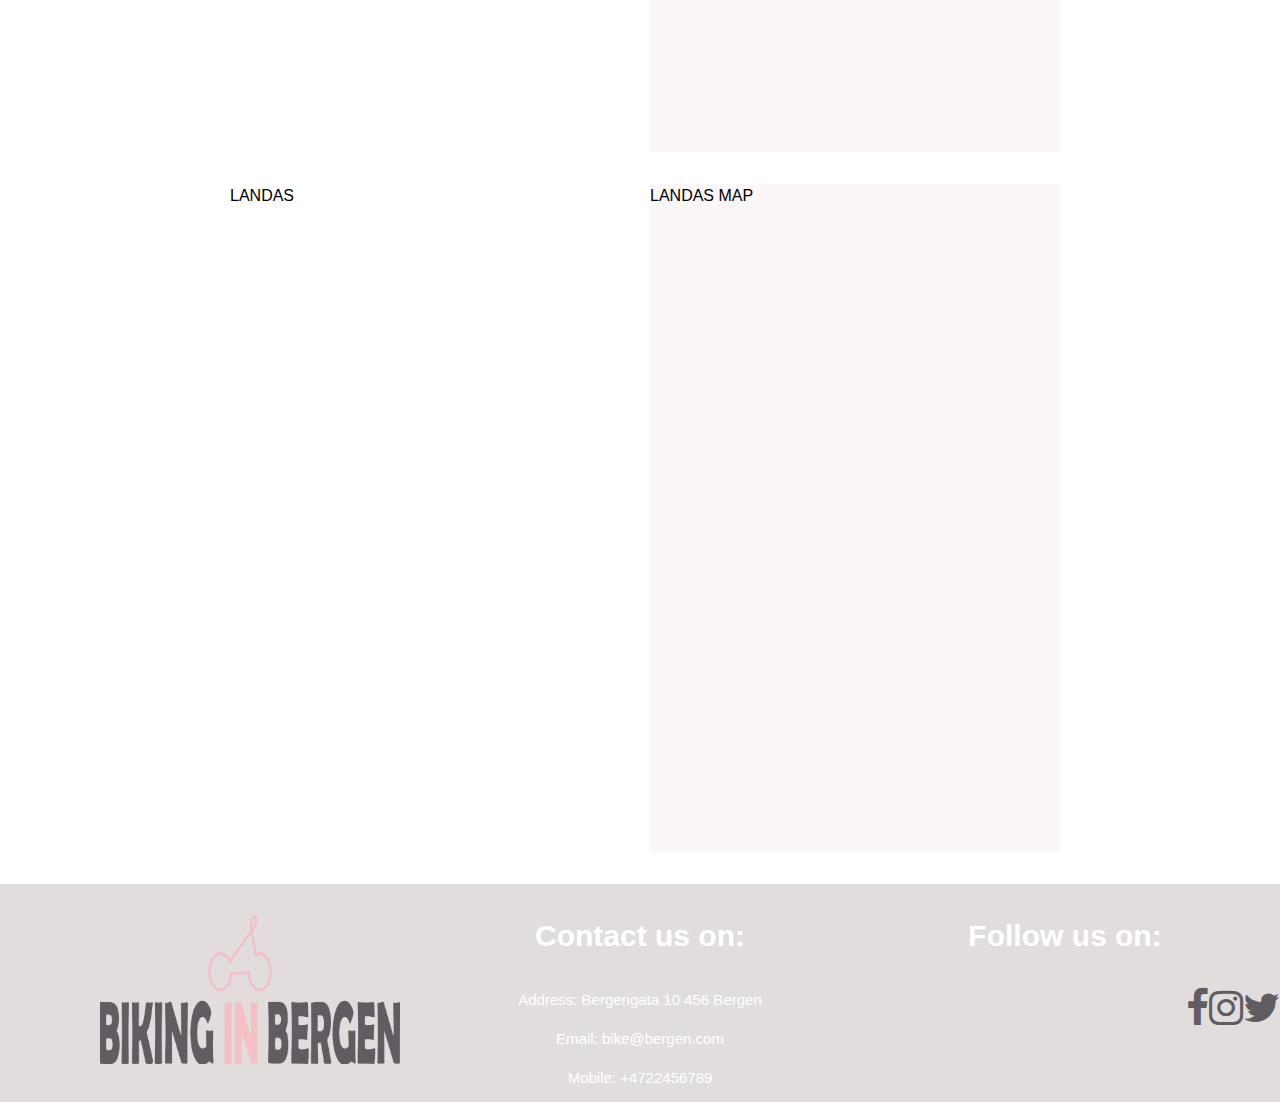
<file: Routes/Routes.html>
<html lang="en">
<head>
    <meta charset="UTF-8">
    <meta http-equiv="X-UA-Compatible" content="IE=edge">
    <meta name="viewport" content="width=device-width, initial-scale=1.0">
    <title>Document</title>
    <link rel="stylesheet" type="text/css" href="Style.css" />
    <link rel="stylesheet" href="https://cdnjs.cloudflare.com/ajax/libs/font-awesome/4.7.0/css/font-awesome.min.css">
</head>
<body>

        
<div id="site_wrapper">

    <div class="Main_header">
        <img src="./Images/Logo.jpg" class="logo" alt="logo">
        <ul class="nav">
            <li><a href="https://github.com/Marakisiya/Bike_in_Bergen/blob/main/index.html">Home</a></li>
            <li><a class="active" href="#">Routes</a></li>
            <li><a href="#">About Us</a></li>
            <li><a href="#">Contact</a></li>
        </ul>
    </div>
    
    <div class="Main_Image">
    
    </div>

    <div class="First_Text">
       <h1 style="float: left; color:#B86b77">Bergen Cycling Routes & Guides</h1>
       <p style="float: left;">If you want to explore Bergen and see more in less time, a bicycle is a great choice to ge around. On two wheels, you can experience the majestic mountain landscape, the fjords, the beautiful coast line and get a great overview of Norway's most charming city. </p>
    </div>

    <div class="Content_section1">
      FANA
    </div>


    <div class="Content_section2">
        FANA MAP
    </div>


    <div class="Content_section3">
        FYLLINGSDALS
    </div>

    <div class="Content_section4">
        FYLLINGSDALS MAP
    </div>


    <div class="Content_section5">
        LAKSEVAG
    </div>

    <div class="Content_section6">
        LAKSEVAG MAP
    </div>

    <div class="Content_section7">
        LANDAS
    </div>

    <div class="Content_section8">
        LANDAS MAP
    </div>




    <div class="Main_Footer1">
        <img src="Images/Logo.jpg" class="logo_footer" alt="Foot_logo">

    </div>


    <div class="Main_Footer2">
        <h4 style="text-align:center; font-size:30px; color:white;">Contact us on:</h4>
        <p style="text-align:center; font-size:15px; color:white;">Address: Bergengata 10 
            456 Bergen</p>
        <p style="text-align:center; font-size:15px; color:white;">Email: bike@bergen.com</p>
        <p style="text-align:center; font-size:15px; color:white;">Mobile: +4722456789</p>
    </div>


    <div class="Main_Footer3">
        <h4 style="text-align:center; font-size:30px; color:white;">Follow us on:</h4>
        <a href="#" class="fa fa-twitter"> </a>
        <a href="#" class="fa fa-instagram">  </a>
        <a href="#" class="fa fa-facebook"></a>
    </div>

</div>
    
</body>
</html>
</file>
<file: About_Us/Style.css>
body{
    margin:0;
    padding:0;
    font-family:Arial, Helvetica, sans-serif;
    line-height: 1.5em;
}

#site_wrapper {
    height:100vh;
    display: grid;
    grid-template-columns: 10px repeat(6, minmax(0,272px)) 10px;
    grid-gap:0px;
    grid-template-rows: 200px 852px 445px 445px 250px;

    grid-template-areas: 
     "header header header header header header header header"
     "Image1 Image1 Image1 Image1 Image1 Image1 Image1 Image1"
     ". . Content1 Content1 Content2 Content2 . ."
     ". . Content3 Content3 Content4 Content4 . ."
     "Footer1 Footer1 Footer1 Footer2 Footer2 Footer3 Footer3 Footer3"
     ;

}


.Main_header{
    background-color:#E2DDDD;
    grid-area:header;
    display:flex;
    align-items:center;
    justify-content: space-between;
}
.Main_header .logo{
    width:300px;
    height:150px;
    margin-left: 50px;
   
}
.Main_header .nav{
    list-style-type: none;
    padding: 0;
    display: flex;
    font-size:30px;
    font-weight: bold;
}
.Main_header .nav a{
    text-decoration: none;
    color:#615c62;
    text-align: bottom;
    padding: 15px 30px;
    margin: 0 8px; 
    text-transform: uppercase;

}
.Main_header .nav a:hover, .Main_header .nav .active{
    background-color: #E2DDDD;
    color:white;
}

.Main_Image{
    background-image: url('Images/Photo2.jpg');
    grid-area:Image1;
    background-size: cover;
}



.Content_section1{
    grid-area:Content1;
    margin-top: 2em;
}


.Content_section2{
    margin-left:10px;
    grid-area:Content2;
    margin-top: 2em;
}




.Content_section3{
    grid-area:Content3;
    margin-top: 2em;
}



.Content_section4{
    margin-left:10px;
    grid-area:Content4;
    margin-top: 2em;
}



.Main_Footer1{
    grid-area:Footer1;
    margin-top: 2em;
    background-color:#E2DDDD;
}

.Main_Footer1 .logo_footer{
    width:300px;
    height:150px;
    margin-left: 70px;
    padding: 30px;
   
   
}



.Main_Footer2{
    grid-area:Footer2;
    margin-top: 2em;
   background-color:#E2DDDD;
}



.Main_Footer3{
    margin-top: 2em;
    background-color:#E2DDDD;
    grid-area:Footer3;
}

.Main_Footer3 a{
   font-size: 40px;
   float: right;
   
}

.fa {
    text-decoration: none;
   
  }
  
.fa:hover {
      opacity: 0.7;
  }


.fa-facebook {
    color:#615c62;

  }

  .fa-twitter {
    color:#615c62;

  }

  .fa-instagram {
    color:#615c62;
  }
</file>
<file: Contact/Style.css>
body{
    margin:0;
    padding:0;
    font-family:Arial, Helvetica, sans-serif;
    line-height: 1.5em;
}

#site_wrapper {
    height:100vh;
    display: grid;
    grid-template-columns: 10px repeat(6, minmax(0,272px)) 10px;
    grid-gap:0px;
    grid-template-rows: 200px 852px 500px 250px;

    grid-template-areas: 
     "header header header header header header header header"
     "Image1 Image1 Image1 Image1 Image1 Image1 Image1 Image1"
     ". . Content1 Content1 Content2 Content2 . ."
     "Footer1 Footer1 Footer1 Footer2 Footer2 Footer3 Footer3 Footer3"
     ;

}


.Main_header{
    background-color:#E2DDDD;
    grid-area:header;
    display:flex;
    align-items:center;
    justify-content: space-between;
}
.Main_header .logo{
    width:300px;
    height:150px;
    margin-left: 50px;
   
}
.Main_header .nav{
    list-style-type: none;
    padding: 0;
    display: flex;
    font-size:30px;
    font-weight: bold;
}
.Main_header .nav a{
    text-decoration: none;
    color:#615c62;
    text-align: bottom;
    padding: 15px 30px;
    margin: 0 8px; 
    text-transform: uppercase;

}
.Main_header .nav a:hover, .Main_header .nav .active{
    background-color: #E2DDDD;
    color:white;
}

.Main_Image{
    background-image: url('Images/IMAGE 3.jpg');
    grid-area:Image1;
    background-size: cover;
}




.Content_section1{
    grid-area:Content1;
    margin-top: 2em;
}





.Content_section2{
    margin-left:10px;
    grid-area:Content2;
    margin-top: 2em;
}



.Main_Footer1{
    grid-area:Footer1;
    margin-top: 2em;
    background-color: #B86b77
}

.Main_Footer1{
    grid-area:Footer1;
    margin-top: 2em;
    background-color:#E2DDDD;
}

.Main_Footer1 .logo_footer{
    width:300px;
    height:150px;
    margin-left: 70px;
    padding: 30px;
   
   
}



.Main_Footer2{
    grid-area:Footer2;
    margin-top: 2em;
   background-color:#E2DDDD;
}



.Main_Footer3{
    margin-top: 2em;
    background-color:#E2DDDD;
    grid-area:Footer3;
}

.Main_Footer3 a{
   font-size: 40px;
   float: right;
   
}

.fa {
    text-decoration: none;
   
  }
  
.fa:hover {
      opacity: 0.7;
  }


.fa-facebook {
    color:#615c62;

  }

  .fa-twitter {
    color:#615c62;

  }

  .fa-instagram {
    color:#615c62;
  }
</file>
<file: Routes/Style.css>
body{
    margin:0;
    padding:0;
    font-family:Arial, Helvetica, sans-serif;
    line-height: 1.5em;
}

#site_wrapper {
    height:100vh;
    display: grid;
    grid-template-columns: 10px repeat(6, minmax(0,250px)) 10px;
    grid-gap:0px;
    grid-template-rows: 200px 852px 200px 700px 700px 700px 700PX 250px;

    grid-template-areas: 
     "header header header header header header header header"
     "Image1 Image1 Image1 Image1 Image1 Image1 Image1 Image1"
     ". . Text1 Text1 Text1 Text1 . ."
     ". . Content1 Content1 Content2 Content2 . ."
     ". . Content3 Content3 Content4 Content4 . ."
     ". . Content5 Content5 Content6 Content6 . ."
     ". . Content7 Content7 Content8 Content8 . ."
     "Footer1 Footer1 Footer1 Footer2 Footer2 Footer3 Footer3 Footer3"
     ;

}


.Main_header{
    background-color:#E2DDDD;
    grid-area:header;
    display:flex;
    align-items:center;
    justify-content: space-between;
}
.Main_header .logo{
    width:300px;
    height:150px;
    margin-left: 50px;
   
}
.Main_header .nav{
    list-style-type: none;
    padding: 0;
    display: flex;
    font-size:30px;
    font-weight: bold;
}
.Main_header .nav a{
    text-decoration: none;
    color:#615c62;
    text-align: bottom;
    padding: 15px 30px;
    margin: 0 8px; 
    text-transform: uppercase;

}
.Main_header .nav a:hover, .Main_header .nav .active{
    background-color: #E2DDDD;
    color:white;
}

.Main_Image{
    background-image: url('Images/bergen_abremer.jpg');
    grid-area:Image1;
    background-size: cover;
}


.First_Text{
    grid-area:Text1;
   
    
}



.Content_section1{
    grid-area:Content1;
    margin-top: 2em;
}
.btn{

    text-decoration: none;
    border:2px solid #B86b77;
    border-radius:0;
    padding:15px 30px;
    margin:25px 8px;
    text-transform: uppercase;
    font-weight:bold;
    color:white;
    background-color:#b86b77;
    margin-left:105px;
    width:70%;
    text-align: center;

}
.btn:hover{
    border:2px solid #B86b77;
    color:#B86b77;
    background-color:rgba(184, 107, 119, 0.025);
}




.Content_section2{
    margin-left:10px;
    background-color: rgba(184, 107, 119, 0.05);
    grid-area:Content2;
    margin-top: 2em;
}




.Content_section3{
    grid-area:Content3;
    margin-top: 2em;
}


.btn3{

    text-decoration: none;
    border:2px solid #B86b77;
    border-radius:0;
    padding:15px 30px;
   margin:25px 8px;
    text-transform: uppercase;
    font-weight:bold;
    color:white;
    background-color:#b86b77;
    margin-left:80px;
    width:70%;
    text-align: center;

}
.btn3:hover{
    border:2px solid #B86b77;
    color:#B86b77;
    background-color:rgba(184, 107, 119, 0.025);
}

.Content_section4{
    margin-left:10px;
    background-color: rgba(184, 107, 119, 0.05);
    grid-area:Content4;
    margin-top: 2em;
}

.Content_section5{
    grid-area:Content5;
    margin-top: 2em;
}


.btn5{

    text-decoration: none;
    border:2px solid #B86b77;
    border-radius:0;
    padding:15px 30px;
   margin:25px 8px;
    text-transform: uppercase;
    font-weight:bold;
    color:white;
    background-color:#b86b77;
    margin-left:80px;
    width:70%;
    text-align: center;

}
.btn5:hover{
    border:2px solid #B86b77;
    color:#B86b77;
    background-color:rgba(184, 107, 119, 0.025);
}

.Content_section6{
    margin-left:10px;
    background-color: rgba(184, 107, 119, 0.05);
    grid-area:Content6;
    margin-top: 2em;
}

.Content_section7{
    margin-left:10px;
    grid-area:Content7;
    margin-top: 2em;
}

.btn7{

    text-decoration: none;
    border:2px solid #B86b77;
    border-radius:0;
    padding:15px 30px;
    margin:25px 8px;
    text-transform: uppercase;
    font-weight:bold;
    color:white;
    background-color:#b86b77;
    margin-left:80px;
    width:70%;
    text-align: center;

}
.btn7:hover{
    border:2px solid #B86b77;
    color:#B86b77;
    background-color:rgba(184, 107, 119, 0.025);
}


.Content_section8{
    margin-left:10px;
    background-color: rgba(184, 107, 119, 0.05);
    grid-area:Content8;
    margin-top: 2em;
}

.Main_Footer1{
    grid-area:Footer1;
    margin-top: 2em;
    background-color:#E2DDDD;
}

.Main_Footer1 .logo_footer{
    width:300px;
    height:150px;
    margin-left: 70px;
    padding: 30px;
   
   
}



.Main_Footer2{
    grid-area:Footer2;
    margin-top: 2em;
   background-color:#E2DDDD;
}



.Main_Footer3{
    margin-top: 2em;
    background-color:#E2DDDD;
    grid-area:Footer3;
}

.Main_Footer3 a{
   font-size: 40px;
   float: right;
   
}

.fa {
    text-decoration: none;
   
  }
  
.fa:hover {
      opacity: 0.7;
  }


.fa-facebook {
    color:#615c62;

  }

  .fa-twitter {
    color:#615c62;

  }

  .fa-instagram {
    color:#615c62;
  }
</file>
